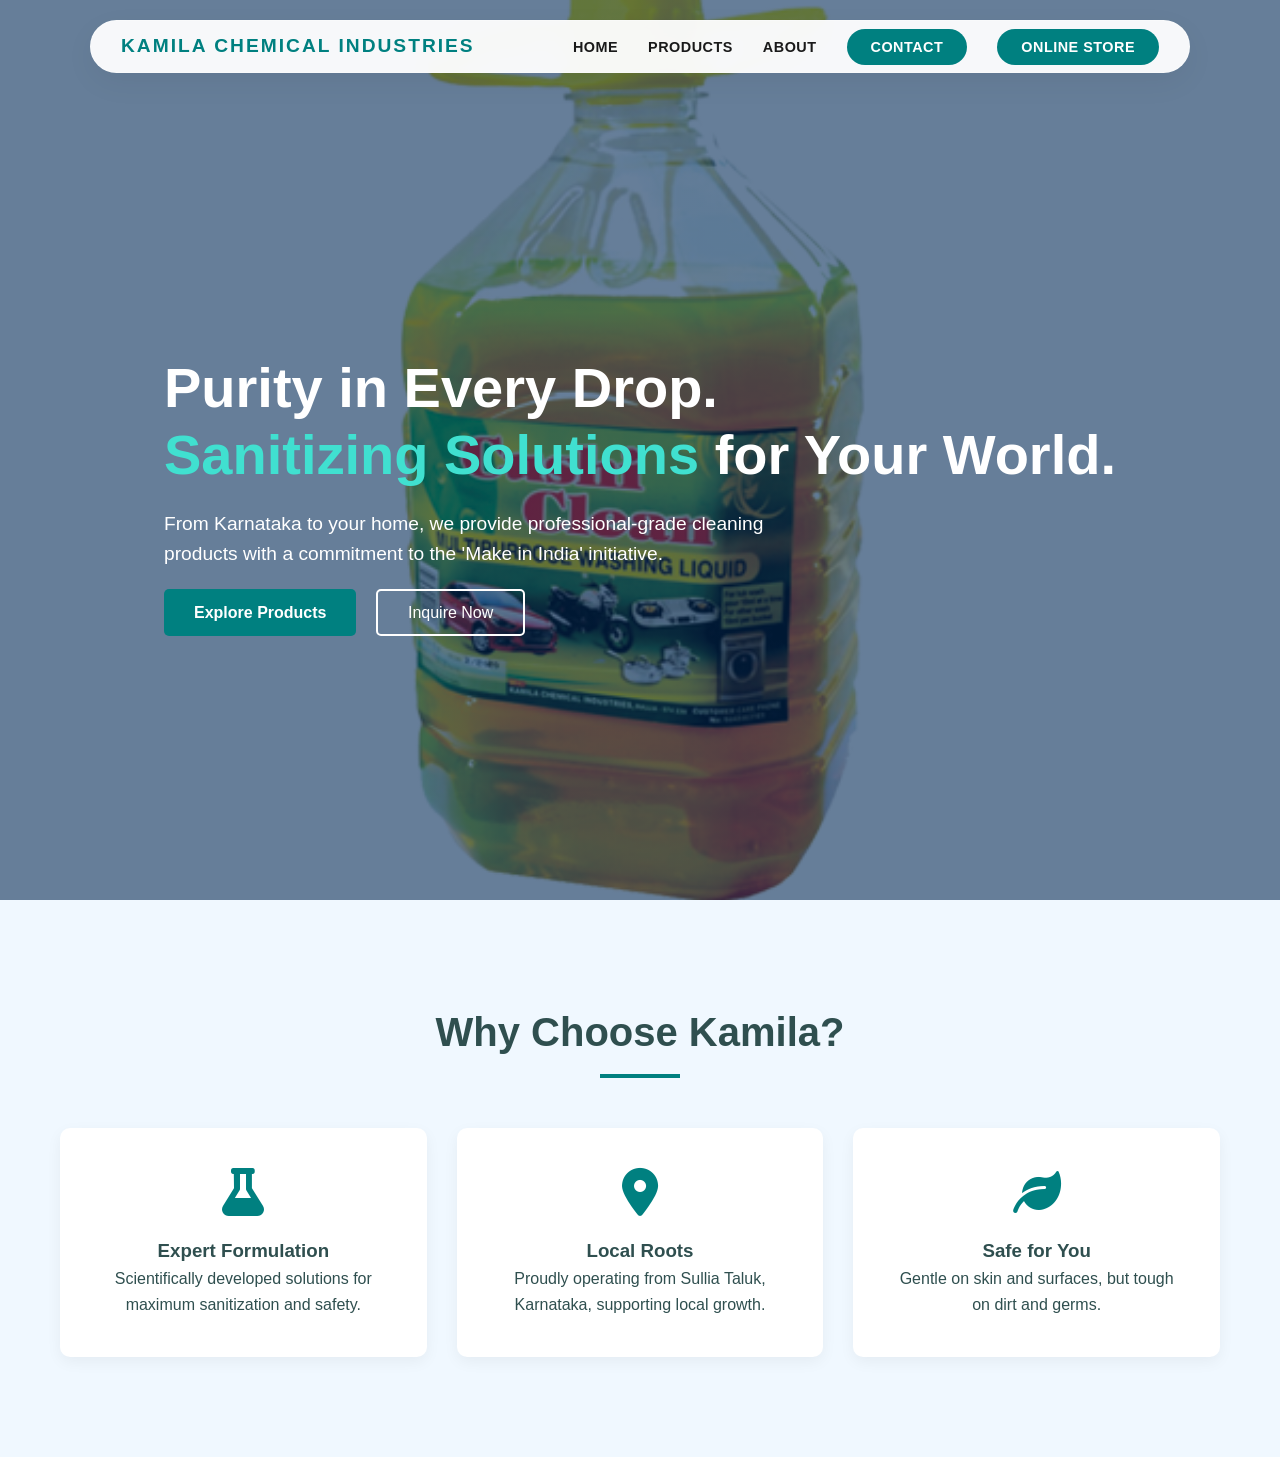
<file: index.html>
<!DOCTYPE html>
<html lang="en">
<head>
    <meta charset="UTF-8">
    <meta name="viewport" content="width=device-width, initial-scale=1.0">
    <title>Kamila Chemical Industries | Quality Cleaning Solutions</title>
    <meta name="description" content="Leading sanitizing and cleaning solution providers based in Karnataka. Explore our range of laundry, floor, and skin care products.">
    <link rel="stylesheet" href="/assets/css/style.css">
    <!-- Font Awesome for Icons -->
    <link rel="stylesheet" href="https://cdnjs.cloudflare.com/ajax/libs/font-awesome/6.0.0/css/all.min.css">
</head>
<body>

    <!-- Navigation -->
    <nav class="navbar" id="navbar">
    <div class="nav-container">
        <a href="index.html" class="nav-logo">KAMILA CHEMICAL INDUSTRIES</a>
        
        <!-- Toggle for Mobile -->
        <button class="nav-toggle" id="nav-toggle" aria-label="Toggle menu">
            <span class="bar"></span>
            <span class="bar"></span>
            <span class="bar"></span>
        </button>

        <ul class="nav-links" id="nav-links">
            <li><a href="index.html" class="nav-item">Home</a></li>
            <li><a href="Products.html" class="nav-item">Products</a></li>
            <li><a href="#" class="nav-item">About</a></li>
            <li><a href="contact.html" class="nav-item contact-btn">Contact</a></li>
             <li><a href="https://www.kamilachemicalindustries.shop" class="nav-item contact-btn">Online Store</a></li>
        </ul>
    </div>
</nav>

    <!-- Hero Section -->
    <header class="hero">
        <div class="container">
            <div class="hero-content">
                <h1>Purity in Every Drop. <br><span>Sanitizing Solutions</span> for Your World.</h1>
                <p>From Karnataka to your home, we provide professional-grade cleaning products with a commitment to the 'Make in India' initiative.</p>
                <div class="hero-btns">
                    <a href="Products.html" class="btn-main">Explore Products</a>
                    <a href="contact.html" class="btn-outline">Inquire Now</a>
                </div>
            </div>
        </div>
    </header>

    <!-- Features Section -->
    <section class="features">
        <div class="container">
            <div class="section-title">
                <h2>Why Choose Kamila?</h2>
                <div class="underline"></div>
            </div>
            <div class="feature-grid">
                <div class="feature-card">
                    <i class="fas fa-flask"></i>
                    <h3>Expert Formulation</h3>
                    <p>Scientifically developed solutions for maximum sanitization and safety.</p>
                </div>
                <div class="feature-card">
                    <i class="fas fa-map-marker-alt"></i>
                    <h3>Local Roots</h3>
                    <p>Proudly operating from Sullia Taluk, Karnataka, supporting local growth.</p>
                </div>
                <div class="feature-card">
                    <i class="fas fa-leaf"></i>
                    <h3>Safe for You</h3>
                    <p>Gentle on skin and surfaces, but tough on dirt and germs.</p>
                </div>
            </div>
        </div>
    </section>

    <script src="script.js"></script>
</body>
</html>
</file>
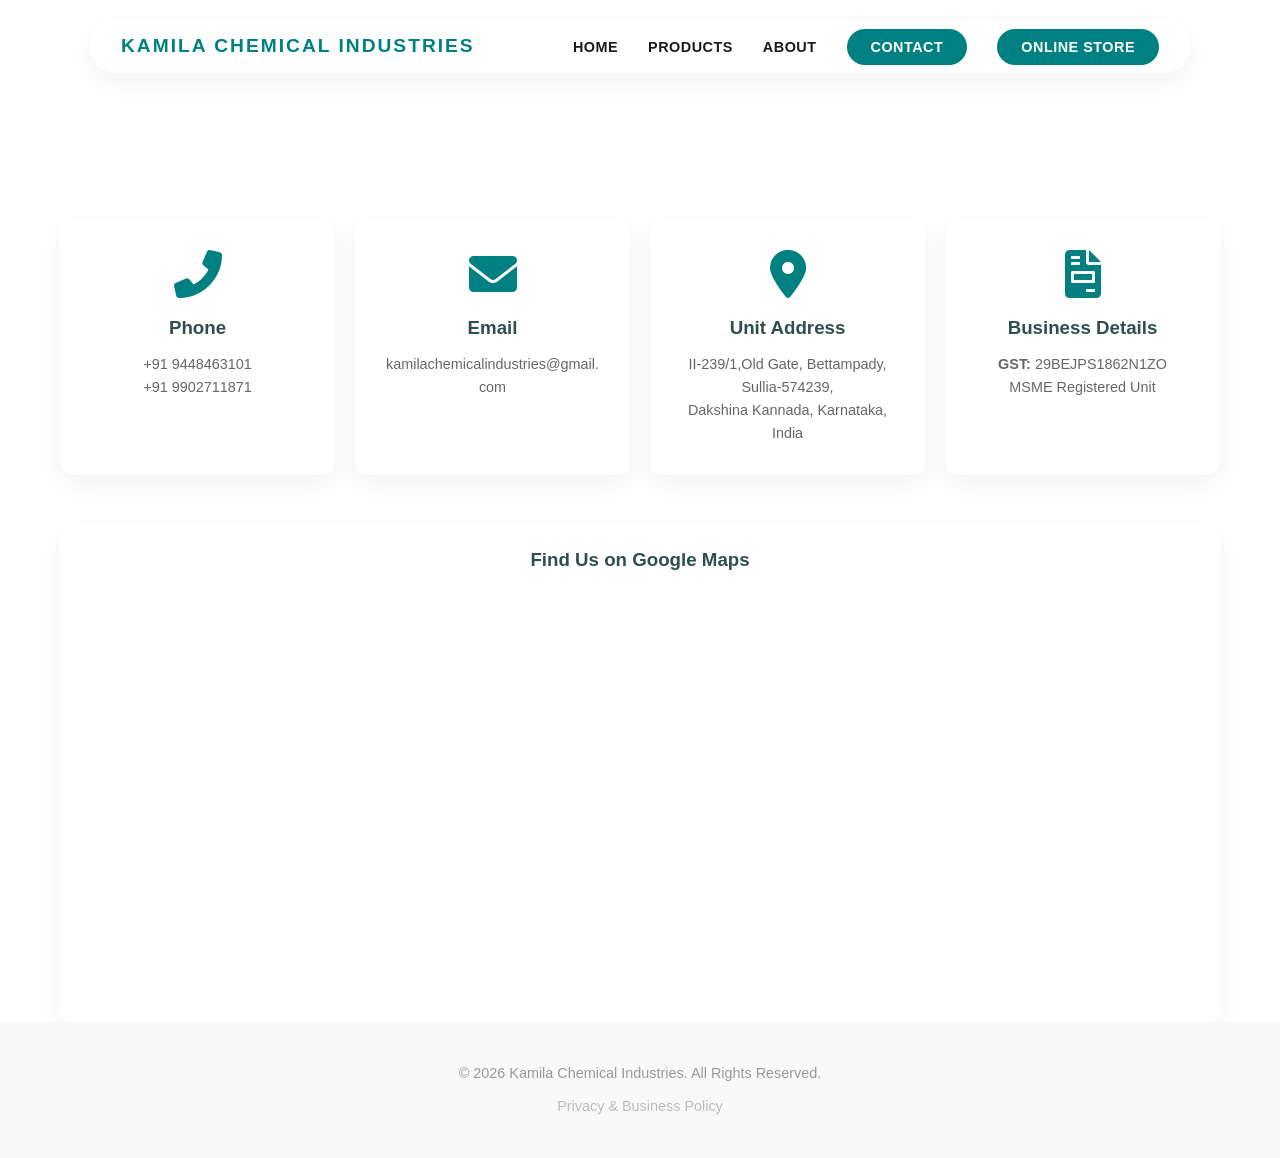
<file: contact.html>
<!DOCTYPE html>
<html lang="en">
<head>
    <meta charset="UTF-8">
    <meta name="viewport" content="width=device-width, initial-scale=1.0">
    <title>Contact Us | Kamila Chemical Industries</title>
    <link rel="stylesheet" href="assets/css/style.css">
    <link rel="stylesheet" href="https://cdnjs.cloudflare.com/ajax/libs/font-awesome/6.0.0/css/all.min.css">

    <link rel="stylesheet" href="assets/css/contact.css">
</head>
<body>
 <!-- Navigation -->
    <nav class="navbar" id="navbar">
    <div class="nav-container">
        <a href="index.html" class="nav-logo">KAMILA CHEMICAL INDUSTRIES</a>
        
        <!-- Toggle for Mobile -->
        <button class="nav-toggle" id="nav-toggle" aria-label="Toggle menu">
            <span class="bar"></span>
            <span class="bar"></span>
            <span class="bar"></span>
        </button>

        <ul class="nav-links" id="nav-links">
            <li><a href="index.html" class="nav-item">Home</a></li>
            <li><a href="Products.html" class="nav-item">Products</a></li>
            <li><a href="#" class="nav-item">About</a></li>
            <li><a href="contact.html" class="nav-item contact-btn">Contact</a></li>
            <li><a href="https://www.kamilachemicalindustries.shop" class="nav-item contact-btn">Online Store</a></li>
        </ul>
    </div>
</nav>

    <section class="contact-hero">
        <div class="container">
            <h1>Get in Touch</h1>
            <p>Have questions about our industrial solutions? We're here to help.</p>
        </div>
    </section>

    <section class="contact-details-section">
        <div class="container">
            <div class="contact-wrapper">
                
                <div class="info-grid">
                    <div class="info-card">
                        <i class="fas fa-phone-alt"></i>
                        <h3>Phone</h3>
                        <p>+91 9448463101</p>
                        <p>+91 9902711871</p>
                    </div>

                    <div class="info-card">
                        <i class="fas fa-envelope"></i>
                        <h3>Email</h3>
                        <p>kamilachemicalindustries@gmail.com</p>
                    </div>

                    <div class="info-card">
                        <i class="fas fa-map-marker-alt"></i>
                        <h3>Unit Address</h3>
                        <p>II-239/1,Old Gate, Bettampady, Sullia-574239,</p>
                        <p>Dakshina Kannada, Karnataka, India</p>
                    </div>

                    <div class="info-card">
                        <i class="fas fa-file-invoice"></i>
                        <h3>Business Details</h3>
                        <p><strong>GST:</strong> 29BEJPS1862N1ZO</p>
                        <p>MSME Registered Unit</p>
                    </div>
                </div>

                <div class="map-container">
                    <h3>Find Us on Google Maps</h3>
                    <iframe 
                        src="https://www.google.com/maps/embed?pb=!1m18!1m12!1m3!1d3894.1353153253463!2d75.38843501464078!3d12.573327991118056!2m3!1f0!2f0!3f0!3m2!1i1024!2i768!4f13.1!3m3!1m2!1s0x3ba4f37eef52e627%3A0xb627307df4578e44!2sKamila%20Chemical%20Industries!5e0!3m2!1sen!2sin!4v1672724647835!5m2!1sen!2sin" 
                        width="100%" height="400" style="border:0;" allowfullscreen="" loading="lazy">
                    </iframe>
                </div>

            </div>
        </div>
    </section>

    <footer class="simple-footer">
        <div class="container">
            <p>&copy; 2026 Kamila Chemical Industries. All Rights Reserved.</p>
            <a href="Policy.html" class="policy-link">Privacy & Business Policy</a>
        </div>
    </footer>
     <script src="script.js"></script>
</body>
</html>
</file>
<file: assets/css/style.css>
/* General Reset */
* {
    margin: 0;
    padding: 0;
    box-sizing: border-box;
    font-family: 'Segoe UI', Tahoma, Geneva, Verdana, sans-serif;
}

:root {
    --primary-color: #008080;
    --secondary-color: #40E0D0;
    --accent-color: #98FF98;
    --dark-text: #2F4F4F;
    --light-bg: #F0F8FF;
    --white: #ffffff;
}

body {
    line-height: 1.6;
    color: var(--dark-text);
}

.container {
    max-width: 1200px;
    margin: 0 auto;
    padding: 0 20px;
}


:root {
    --primary: #008080;
    --text: #1a1a1a;
    --white: #ffffff;
    --bg-blur: rgba(255, 255, 255, 0.95);
    --transition: all 0.3s ease;
}

/* Navbar */

.navbar {
    position: fixed;
    top: 20px; /* Floating effect from the top */
    left: 50%;
    transform: translateX(-50%);
    width: 90%;
    max-width: 1100px;
    background: var(--bg-blur);
    backdrop-filter: blur(15px);
    border: 1px solid rgba(255, 255, 255, 0.3);
    border-radius: 50px;
    padding: 10px 30px;
    z-index: 1000;
    box-shadow: 0 10px 30px rgba(0, 0, 0, 0.05);
    transition: var(--transition);
}

.nav-container {
    display: flex;
    justify-content: space-between;
    align-items: center;
}

.nav-logo {
    font-size: 1.2rem;
    font-weight: 800;
    letter-spacing: 2px;
    color: var(--primary);
    text-decoration: none;
}

.nav-links {
    display: flex;
    align-items: center;
    gap: 30px;
    list-style: none;
}

.nav-item {
    text-decoration: none;
    color: var(--text);
    font-size: 0.9rem;
    font-weight: 600;
    text-transform: uppercase;
    letter-spacing: 0.5px;
    transition: var(--transition);
}

.nav-item:hover {
    color: var(--primary);
}

/* Specific Contact Button Style */
.contact-btn {
    background: var(--primary);
    color: var(--white) !important;
    padding: 10px 24px;
    border-radius: 30px;
}

.contact-btn:hover {
    box-shadow: 0 5px 15px rgba(0, 86, 179, 0.3);
    transform: translateY(-2px);
}

/* Responsive Mobile Styles */
.nav-toggle {
    display: none;
    flex-direction: column;
    gap: 5px;
    background: none;
    border: none;
    cursor: pointer;
}

.bar {
    width: 25px;
    height: 2px;
    background: var(--text);
    transition: var(--transition);
}

@media (max-width: 768px) {
    .nav-toggle { display: flex; }
    
    .nav-links {
        position: absolute;
        top: 70px;
        right: 0;
        background: var(--white);
        flex-direction: column;
        width: 200px;
        padding: 20px;
        border-radius: 20px;
        box-shadow: 0 10px 30px rgba(0,0,0,0.1);
        display: none; /* Hidden by default */
    }

    .nav-links.active {
        display: flex;
    }
}
/* Hero Section */
.hero {
    height: 100vh;
    background: linear-gradient(rgba(0, 40, 85, 0.6), rgba(0, 40, 85, 0.6)), 
                url('./images/CCMulti.png') center/cover;
    display: flex;
    align-items: center;
    color: var(--white);
    padding-top: 80px;
}
.hero h1 {
    font-size: 3.5rem;
    line-height: 1.2;
    margin-bottom: 20px;
}

.hero h1 span {
    color: var(--secondary-color);
}

.hero p {
    font-size: 1.2rem;
    max-width: 600px;
    margin-bottom: 30px;
}

.btn-main {
    background: var(--primary-color);
    color: white;
    padding: 15px 30px;
    text-decoration: none;
    border-radius: 5px;
    font-weight: bold;
    margin-right: 15px;
}

.btn-outline {
    border: 2px solid var(--white);
    color: white;
    padding: 13px 30px;
    text-decoration: none;
    border-radius: 5px;
}

/* Features */
.features {
    padding: 100px 0;
    background: var(--light-bg);
    text-align: center;
}

.section-title h2 {
    font-size: 2.5rem;
    margin-bottom: 10px;
}

.underline {
    width: 80px;
    height: 4px;
    background: var(--primary-color);
    margin: 0 auto 50px;
}

.feature-grid {
    display: grid;
    grid-template-columns: repeat(auto-fit, minmax(250px, 1fr));
    gap: 30px;
}

.feature-card {
    background: var(--white);
    padding: 40px;
    border-radius: 10px;
    box-shadow: 0 5px 15px rgba(0,0,0,0.05);
    transition: transform 0.3s;
}

.feature-card:hover {
    transform: translateY(-10px);
}

.feature-card i {
    font-size: 3rem;
    color: var(--primary-color);
    margin-bottom: 20px;
}
</file>
<file: assets/css/contact.css>
/* Contact Hero */
.contact-hero {
    background: var(--dark);
    color: white;
    padding: 100px 0 60px;
    text-align: center;
}

.contact-hero h1 { font-size: 2.5rem; margin-bottom: 10px; }

/* Info Cards */
.contact-wrapper { margin-top: -40px; }
.info-grid {
    display: grid;
    grid-template-columns: repeat(auto-fit, minmax(250px, 1fr));
    gap: 20px;
    margin-bottom: 50px;
}

.info-card {
    background: white;
    padding: 30px;
    border-radius: 12px;
    text-align: center;
    box-shadow: 0 10px 30px rgba(0,0,0,0.05);
    transition: transform 0.3s ease;
}

.info-card:hover { transform: translateY(-5px); }

.info-card i {
    font-size: 3rem;
    color: var(--primary);
    margin-bottom: 15px;
}

.info-card h3 { margin-bottom: 10px; color: var(--dark); }

.info-card p {
    color: #666; line-height: 1.6;
    word-wrap: break-word;       /* Forces the text to wrap to the next line */
    overflow-wrap: break-word;   /* Modern version of word-wrap */
    font-size: 0.9rem;           /* Slightly reducing size helps fit long emails */
}

/* Map */
.map-container {
    background: white;
    padding: 20px;
    border-radius: 12px;
    box-shadow: 0 10px 30px rgba(0,0,0,0.05);
}
.map-container h3 { margin-bottom: 20px; text-align: center; }

/* Discrete Footer */
.simple-footer {
    padding: 40px 0;
    background: #f9f9f9;
    text-align: center;
    font-size: 0.9rem;
    color: #999;
}

.policy-link {
    color: #bbb;
    text-decoration: none;
    margin-top: 10px;
    display: inline-block;
}

.policy-link:hover { color: var(--primary); }
</file>
